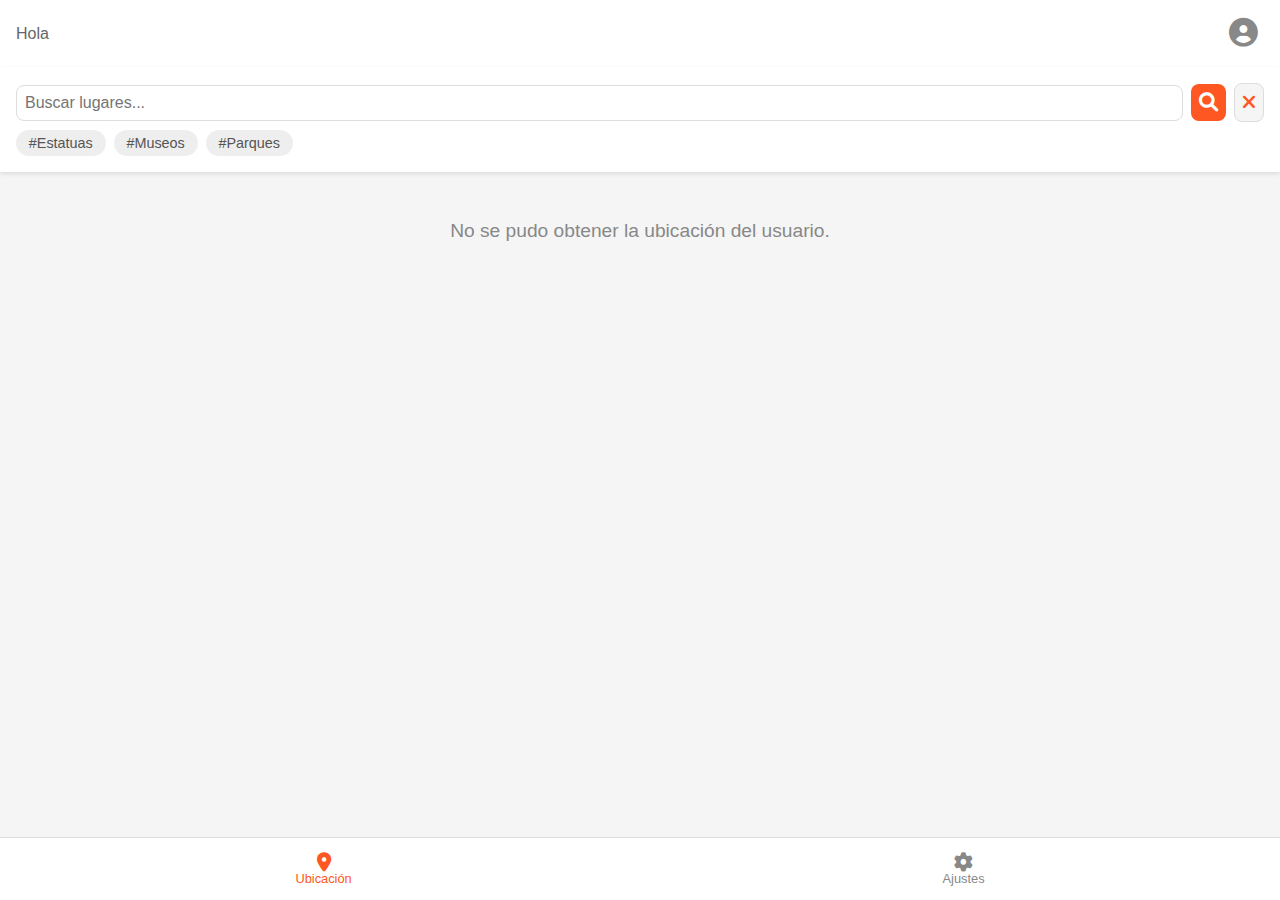
<file: index.html>
<!DOCTYPE html>
<html lang="es">
<head>
    <meta charset="UTF-8">
    <meta name="viewport" content="width=device-width, initial-scale=1.0">
    <title>Aplicación de Lugares</title>
    <link rel="stylesheet" href="./css/index.css">
    <link rel="stylesheet" href="https://cdnjs.cloudflare.com/ajax/libs/font-awesome/6.0.0/css/all.min.css">
</head>
<body>
<!-- Contenedor principal -->
<div class="container">
    <!-- Encabezado -->
    <header class="header">
        <div class="user-info">
            <p>Hola</p>
        </div>
        <button class="profile-btn">
            <i class="fa fa-user-circle"></i>
        </button>
    </header>

    <!-- Barra de búsqueda -->
    <section class="search-section">
        <div class="search-bar">
            <input type="text" id="search-input" placeholder="Buscar lugares...">
            <button id="search-btn">
                <i class="fa fa-search"></i>
            </button>
            <button id="clear-btn">
                <i class="fa fa-times"></i>
            </button>
        </div>
        <!-- Categorías -->
        <div class="categories">
            <button>#Estatuas</button>
            <button>#Museos</button>
            <button>#Parques</button>
        </div>
    </section>

    <!-- Resultados -->
    <section class="results-section">
        <!-- Los resultados generados dinámicamente aparecerán aquí -->
    </section>

    <!-- Footer de navegación -->
    <footer class="footer">
        <button class="footer-btn active">
            <i class="fa fa-map-marker-alt"></i>
            <p>Ubicación</p>
        </button>
        <button class="footer-btn">
            <i class="fa fa-cog"></i>
            <p>Ajustes</p>
        </button>
    </footer>
</div>

<!-- Script -->
<script src="./JS/index.js"></script>
</body>
</html>
</file>
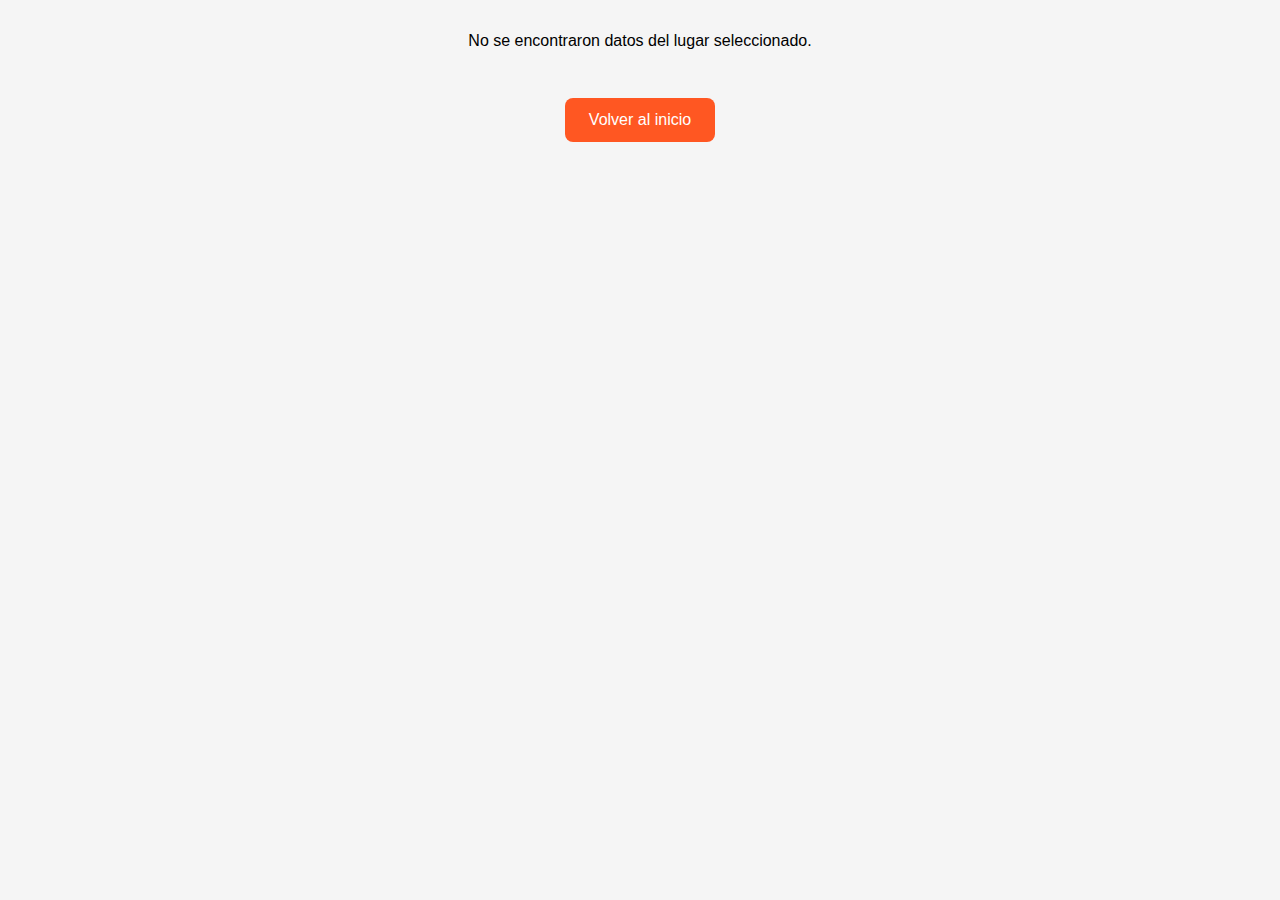
<file: resultado.html>
<!DOCTYPE html>
<html lang="es">
<head>
    <meta charset="UTF-8">
    <meta content="width=device-width, initial-scale=1.0" name="viewport">
    <title>Detalle del Lugar</title>
    <link href="./css/resultado.css" rel="stylesheet">
</head>
<body>
<div class="container">
    <!-- Encabezado -->
    <header class="header">
        <h1 id="place-title">Cargando...</h1>
    </header>

    <!-- Contenido principal -->
    <main class="main-content">
        <!-- Imagen del lugar -->
        <img alt="Lugar seleccionado" id="place-image" src=""/>

        <!-- Distancia -->
        <p id="place-distance"></p>

        <!-- Resumen del lugar -->
        <section class="place-description">
            <h2>Descripción</h2>
            <p id="place-summary">Cargando información...</p>
        </section>

        <!-- Ubicación en Google Maps -->
        <section class="place-location">
            <h2>Ubicación</h2>
            <iframe
                    allowfullscreen
                    frameborder="0"
                    id="google-maps-iframe"
                    src=""
                    style="width: 100%; height: 300px; border-radius: 8px;">
            </iframe>
            <a class="maps-link" href="#" id="google-maps-link" target="_blank">Abrir en Google Maps</a>
        </section>
    </main>

    <!-- Botón de retorno -->
    <footer>
        <a class="back-button" href="./index.html">Volver al inicio</a>
    </footer>
</div>

<script src="./JS/resultado.js"></script>
</body>
</html>
</file>
<file: css/index.css>
/* Estilos globales */
body {
    margin: 0;
    font-family: 'Arial', sans-serif;
    background-color: #f5f5f5;
}

.container {
    display: flex;
    flex-direction: column;
    justify-content: space-between;
    height: 100vh;
}

/* Header */
.header {
    display: flex;
    justify-content: space-between;
    align-items: center;
    padding: 1rem;
    background-color: #fff;
    box-shadow: 0 2px 4px rgba(0, 0, 0, 0.1);
}

.user-info p {
    margin: 0;
    color: #666;
}

.profile-btn {
    background: none;
    border: none;
    font-size: 1.8rem;
    color: #888;
    cursor: pointer;
}

/* Search Section */
.search-section {
    padding: 1rem;
    background-color: #fff;
    box-shadow: 0 2px 4px rgba(0, 0, 0, 0.1);
}

.search-bar {
    display: flex;
    align-items: center;
    gap: 0.5rem;
}

.search-bar input {
    flex: 1;
    padding: 0.5rem;
    border: 1px solid #ddd;
    border-radius: 8px;
    font-size: 1rem;
}

.search-bar button {
    padding: 0.5rem;
    border: none;
    border-radius: 8px;
    cursor: pointer;
    font-size: 1rem;
}

#search-btn {
    background-color: #ff5722;
    color: white;
}

#search-btn i {
    font-size: 1.2rem;
}

#clear-btn {
    background-color: #f5f5f5;
    border: 1px solid #ddd;
    color: #ff5722;
}

#clear-btn i {
    font-size: 1.2rem;
}

#clear-btn:hover {
    background-color: #eee;
}

/* Categorías */
.categories {
    margin-top: 0.5rem;
    display: flex;
    gap: 0.5rem;
    flex-wrap: wrap;
}

.categories button {
    padding: 0.3rem 0.8rem;
    background-color: #eee;
    border: none;
    border-radius: 16px;
    font-size: 0.9rem;
    color: #555;
    cursor: pointer;
}

.categories button:hover {
    background-color: #ddd;
}

/* Results Section */
.results-section {
    flex: 1;
    padding: 1rem;
    overflow-y: auto;
}

.result-card {
    display: flex;
    flex-direction: column;
    background: #fff;
    margin-bottom: 1rem;
    border-radius: 12px;
    padding: 1rem;
    box-shadow: 0 2px 4px rgba(0, 0, 0, 0.1);
    overflow: hidden;
    cursor: pointer;
}

.result-card img {
    width: 100%;
    height: 180px;
    object-fit: cover;
}

.result-card p {
    margin: 0.2rem 0;
    color: #333;
}

.result-card .result-info p {
    font-size: 1rem;
}

.result-card .result-info small {
    color: #777;
    font-size: 0.9rem;
}

/* Footer */
.footer {
    display: flex;
    justify-content: space-around;
    align-items: center;
    background-color: #fff;
    padding: 0.8rem 0;
    border-top: 1px solid #ddd;
}

.footer-btn {
    display: flex;
    flex-direction: column;
    align-items: center;
    background: none;
    border: none;
    color: #888;
    font-size: 1.2rem;
    cursor: pointer;
}

.footer-btn p {
    margin: 0;
    font-size: 0.8rem;
}

.footer-btn.active {
    color: #ff5722;
}

/* Mensajes de error */
.error-message {
    text-align: center;
    color: #888;
    font-size: 1.2rem;
    margin-top: 2rem;
}
</file>
<file: css/resultado.css>
/* Estilos globales */
body {
    margin: 0;
    font-family: Arial, sans-serif;
    background-color: #f5f5f5;
    display: flex;
    flex-direction: column;
    justify-content: space-between;
    min-height: 100vh;
}

.container {
    text-align: center;
    padding: 1rem;
}

.header {
    background-color: #ff5722;
    color: white;
    padding: 1rem 0;
}

.header h1 {
    margin: 0;
    font-size: 1.5rem;
}

.main-content img {
    max-width: 100%;
    border-radius: 12px;
    margin: 1rem 0;
}

.main-content p {
    font-size: 1.2rem;
    color: #333;
}

.place-description {
    text-align: left;
    margin: 1rem 0;
}

.place-description h2 {
    color: #ff5722;
}

.place-location h2 {
    color: #ff5722;
}

.maps-link {
    display: block;
    margin: 0.5rem 0;
    text-decoration: none;
    color: white;
    background-color: #007bff;
    padding: 0.8rem 1.5rem;
    border-radius: 8px;
    font-size: 1rem;
}

.maps-link:hover {
    background-color: #0056b3;
}

.back-button {
    text-decoration: none;
    color: white;
    background-color: #ff5722;
    padding: 0.8rem 1.5rem;
    border-radius: 8px;
    font-size: 1rem;
    display: inline-block;
    margin-top: 2rem;
}
</file>
